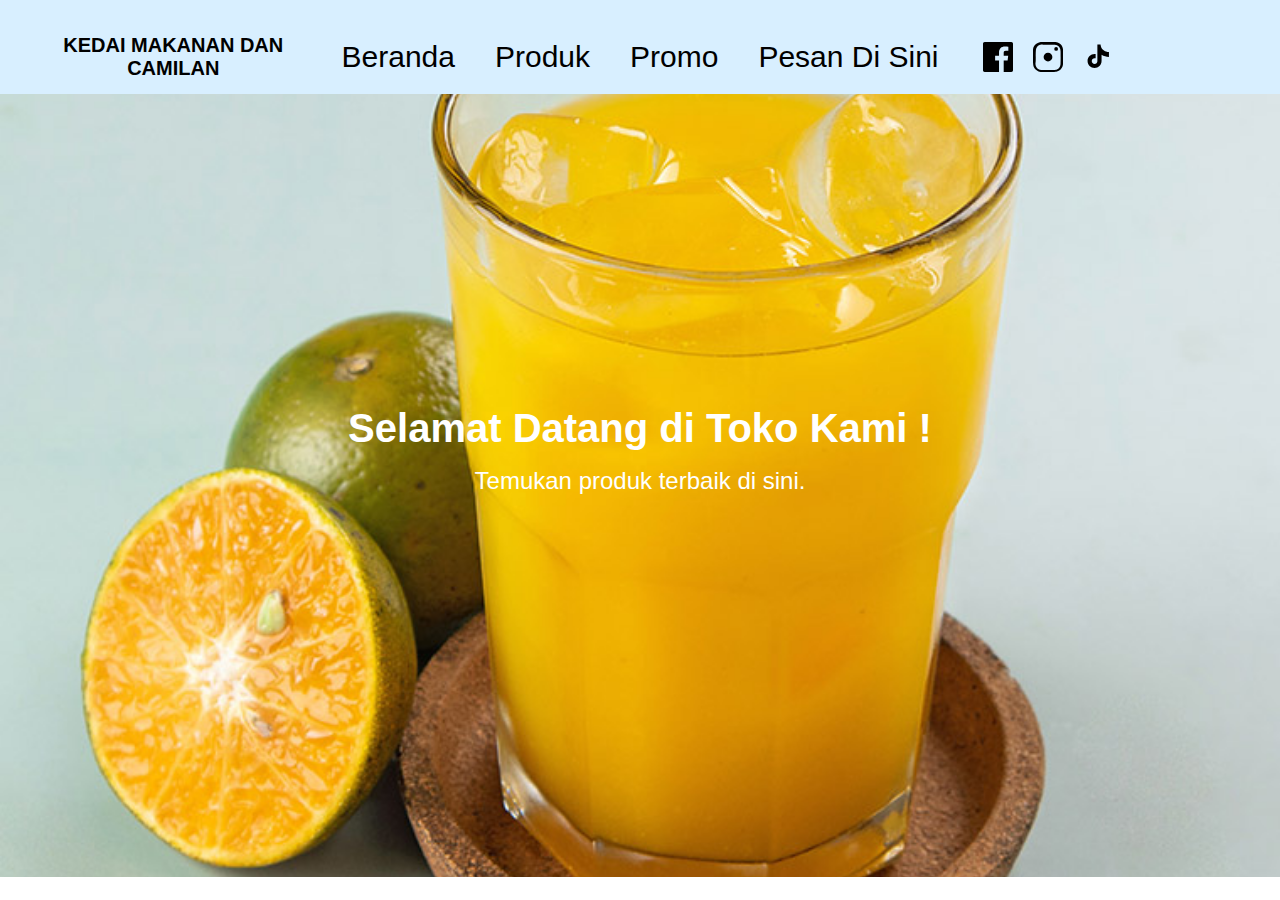
<file: index.html>
<!DOCTYPE html>
<html lang="id">
<head>
  <meta charset="UTF-8">
  <meta name="viewport" content="width=device-width, initial-scale=1.0">
  <title>KEDAI MAKANAN DAN CAMILAN</title>
  <link rel="stylesheet" href="style.css">
</head>
<body>
  <!-- Navbar -->
  <nav class="navbar">
    
<nav class="navbar"></nav>  
    <header class="logo-header">
  <h1 class="logo-text">KEDAI MAKANAN DAN CAMILAN </h1>
</header>
    <ul>
      <li><a href="index.html">Beranda</a></li>
      <li><a href="produk.html">Produk</a></li>
      <li><a href="promo.html" >Promo</a></li>
      <li><a href="kontak.html">Pesan Di Sini</a></li>
    </ul>
<!-- Media Sosial -->
<footer class="footer-social">
  <div class="social-icons">
    <a href="https://facebook.com/namamu" target="_blank" aria-label="Facebook">
      <svg xmlns="http://www.w3.org/2000/svg" width="30" height="30" fill="#fff" viewBox="0 0 24 24">
        <path d="M22.675 0h-21.35C.594 0 0 .593 0 1.326v21.348C0 23.407.594 24 1.325 24H12.82v-9.294H9.692V11.01h3.128V8.412c0-3.1 1.894-4.788 4.659-4.788 1.325 0 2.463.099 2.794.143v3.24h-1.918c-1.505 0-1.797.715-1.797 1.764v2.313h3.594l-.468 3.696h-3.126V24h6.126C23.406 24 24 23.407 24 22.674V1.326C24 .593 23.406 0 22.675 0z"/>
      </svg>
    </a>
    <a href="https://instagram.com/namamu" target="_blank" aria-label="Instagram">
      <svg xmlns="http://www.w3.org/2000/svg" width="30" height="30"  fill="#fff" viewBox="0 0 24 24">
        <path d="M12 2.2c3.2 0 3.584.012 4.85.07 1.17.056 1.796.24 2.215.401a4.408 4.408 0 011.577.997 4.409 4.409 0 01.997 1.577c.161.42.345 1.045.401 2.215.058 1.266.07 1.65.07 4.85s-.012 3.584-.07 4.85c-.056 1.17-.24 1.796-.401 2.215a4.408 4.408 0 01-.997 1.577 4.409 4.409 0 01-1.577.997c-.42.161-1.045.345-2.215.401-1.266.058-1.65.07-4.85.07s-3.584-.012-4.85-.07c-1.17-.056-1.796-.24-2.215-.401a4.408 4.408 0 01-1.577-.997 4.409 4.409 0 01-.997-1.577c-.161-.42-.345-1.045-.401-2.215C2.212 15.584 2.2 15.2 2.2 12s.012-3.584.07-4.85c.056-1.17.24-1.796.401-2.215a4.408 4.408 0 01.997-1.577 4.409 4.409 0 011.577-.997c.42-.161 1.045-.345 2.215-.401C8.416 2.212 8.8 2.2 12 2.2zm0-2.2C8.735 0 8.332.012 7.052.07 5.776.128 4.95.317 4.275.547a6.606 6.606 0 00-2.35 1.537A6.608 6.608 0 00.39 4.275c-.23.675-.419 1.5-.477 2.777C-.012 8.332 0 8.735 0 12c0 3.265.012 3.668.07 4.948.058 1.277.247 2.102.477 2.777a6.608 6.608 0 001.537 2.35 6.606 6.606 0 002.35 1.537c.675.23 1.5.419 2.777.477C8.332 23.988 8.735 24 12 24s3.668-.012 4.948-.07c1.277-.058 2.102-.247 2.777-.477a6.606 6.606 0 002.35-1.537 6.608 6.608 0 001.537-2.35c.23-.675.419-1.5.477-2.777.058-1.28.07-1.683.07-4.948 0-3.265-.012-3.668-.07-4.948-.058-1.277-.247-2.102-.477-2.777a6.608 6.608 0 00-1.537-2.35A6.606 6.606 0 0019.725.39c-.675-.23-1.5-.419-2.777-.477C15.668.012 15.265 0 12 0z"/>
        <circle cx="12" cy="12" r="3.5"/>
        <circle cx="18.5" cy="5.5" r="1.5"/>
      </svg>
    </a>
    <a href="https://www.tiktok.com/@namamu" target="_blank" aria-label="TikTok">
  <svg xmlns="http://www.w3.org/2000/svg" width="30" height="30" viewBox="0 0 48 48">
    <path d="M41,16.1c-2.7,0-5.3-0.9-7.4-2.4c-2.2-1.6-3.9-3.8-4.8-6.3c-0.4-1.1-0.6-2.3-0.7-3.5H23v26.7
      c0,2.5-2,4.5-4.5,4.5S14,32.9,14,30.3s2-4.5,4.5-4.5c0.6,0,1.2,0.1,1.7,0.3v-6.8c-0.6-0.1-1.1-0.1-1.7-0.1c-6.2,0-11.2,5-11.2,11.2
      S12.3,41.5,18.5,41.5S29.7,36.5,29.7,30.3V20.5c3.4,2.2,7.5,3.5,11.8,3.5v-7.9H41z"/>
  </svg>
</a>

  </div>
</footer>
</nav>

 <!-- Bagian Background Fullscreen seperti slide PPT -->
<div class="background">
  <div class="content">
    <h1 >Selamat Datang di Toko Kami !</h1>
    <p>Temukan produk terbaik di sini.</p>
  </div>
 </div>


  <script src="style.js"></script>
</body>
</html>
</file>
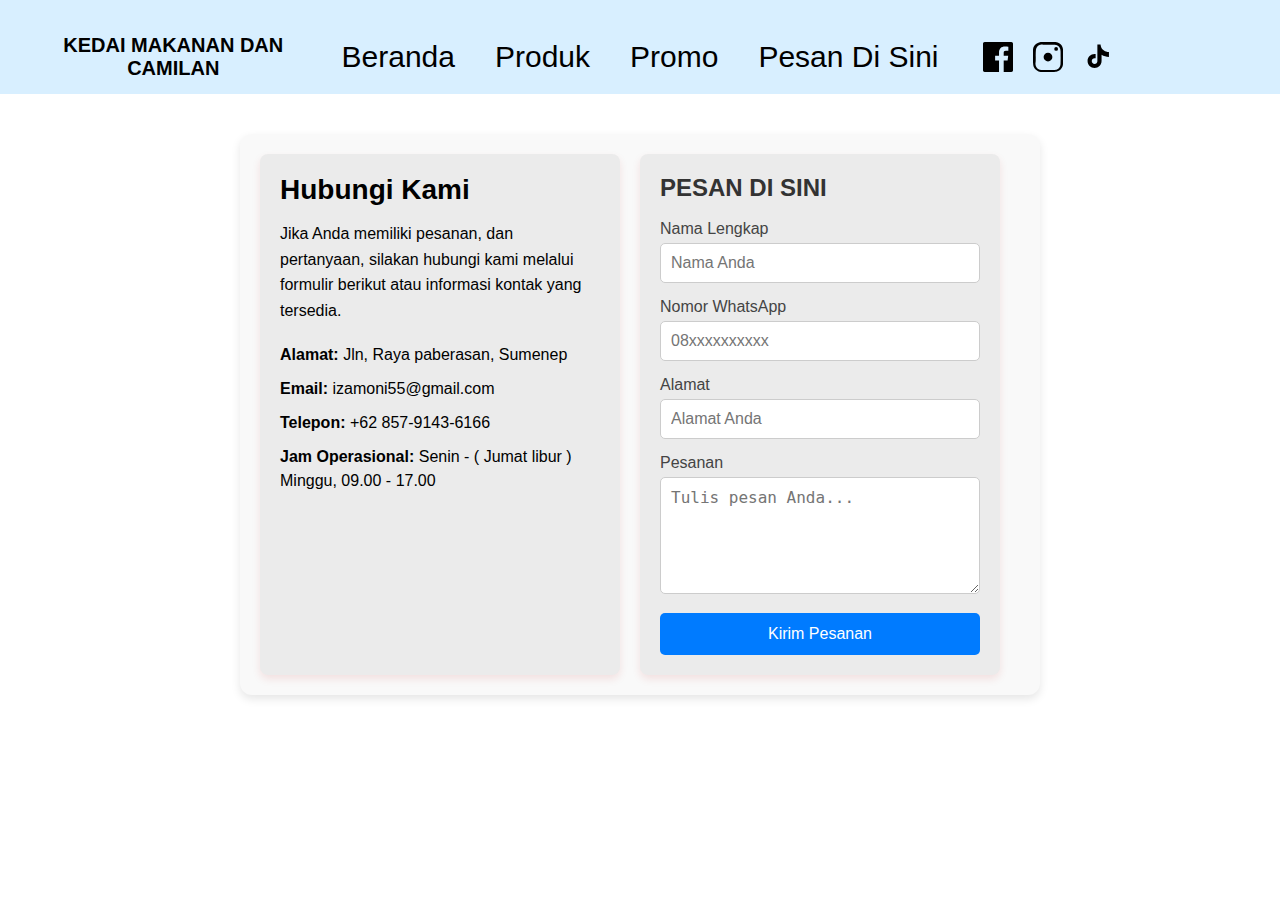
<file: kontak.html>
<!DOCTYPE html>
<html lang="id">
<head>
  <meta charset="UTF-8" />
  <meta name="viewport" content="width=device-width, initial-scale=1.0" />
  <title>KEDAI MAKANAN DAN CAMILAN</title>
  <link rel="stylesheet" href="style.css" />
</head>
<body>

<!-- Navbar -->
  <nav class="navbar">
    
<nav class="navbar"></nav>  
    <header class="logo-header">
  <h1 class="logo-text">KEDAI MAKANAN DAN CAMILAN </h1>
</header>
    <ul>
      <li><a href="index.html">Beranda</a></li>
      <li><a href="produk.html">Produk</a></li>
      <li><a href="promo.html" >Promo</a></li>
      <li><a href="kontak.html">Pesan Di Sini</a></li>
    </ul>

<!-- Media Sosial -->
<footer class="footer-social">
  <div class="social-icons">
    <a href="https://facebook.com/namamu" target="_blank" aria-label="Facebook">
      <svg xmlns="http://www.w3.org/2000/svg" width="30" height="30" fill="#fff" viewBox="0 0 24 24">
        <path d="M22.675 0h-21.35C.594 0 0 .593 0 1.326v21.348C0 23.407.594 24 1.325 24H12.82v-9.294H9.692V11.01h3.128V8.412c0-3.1 1.894-4.788 4.659-4.788 1.325 0 2.463.099 2.794.143v3.24h-1.918c-1.505 0-1.797.715-1.797 1.764v2.313h3.594l-.468 3.696h-3.126V24h6.126C23.406 24 24 23.407 24 22.674V1.326C24 .593 23.406 0 22.675 0z"/>
      </svg>
    </a>
    <a href="https://instagram.com/namamu" target="_blank" aria-label="Instagram">
      <svg xmlns="http://www.w3.org/2000/svg" width="30" height="30"  fill="#fff" viewBox="0 0 24 24">
        <path d="M12 2.2c3.2 0 3.584.012 4.85.07 1.17.056 1.796.24 2.215.401a4.408 4.408 0 011.577.997 4.409 4.409 0 01.997 1.577c.161.42.345 1.045.401 2.215.058 1.266.07 1.65.07 4.85s-.012 3.584-.07 4.85c-.056 1.17-.24 1.796-.401 2.215a4.408 4.408 0 01-.997 1.577 4.409 4.409 0 01-1.577.997c-.42.161-1.045.345-2.215.401-1.266.058-1.65.07-4.85.07s-3.584-.012-4.85-.07c-1.17-.056-1.796-.24-2.215-.401a4.408 4.408 0 01-1.577-.997 4.409 4.409 0 01-.997-1.577c-.161-.42-.345-1.045-.401-2.215C2.212 15.584 2.2 15.2 2.2 12s.012-3.584.07-4.85c.056-1.17.24-1.796.401-2.215a4.408 4.408 0 01.997-1.577 4.409 4.409 0 011.577-.997c.42-.161 1.045-.345 2.215-.401C8.416 2.212 8.8 2.2 12 2.2zm0-2.2C8.735 0 8.332.012 7.052.07 5.776.128 4.95.317 4.275.547a6.606 6.606 0 00-2.35 1.537A6.608 6.608 0 00.39 4.275c-.23.675-.419 1.5-.477 2.777C-.012 8.332 0 8.735 0 12c0 3.265.012 3.668.07 4.948.058 1.277.247 2.102.477 2.777a6.608 6.608 0 001.537 2.35 6.606 6.606 0 002.35 1.537c.675.23 1.5.419 2.777.477C8.332 23.988 8.735 24 12 24s3.668-.012 4.948-.07c1.277-.058 2.102-.247 2.777-.477a6.606 6.606 0 002.35-1.537 6.608 6.608 0 001.537-2.35c.23-.675.419-1.5.477-2.777.058-1.28.07-1.683.07-4.948 0-3.265-.012-3.668-.07-4.948-.058-1.277-.247-2.102-.477-2.777a6.608 6.608 0 00-1.537-2.35A6.606 6.606 0 0019.725.39c-.675-.23-1.5-.419-2.777-.477C15.668.012 15.265 0 12 0z"/>
        <circle cx="12" cy="12" r="3.5"/>
        <circle cx="18.5" cy="5.5" r="1.5"/>
      </svg>
    </a>
    <a href="https://www.tiktok.com/@namamu" target="_blank" aria-label="TikTok">
  <svg xmlns="http://www.w3.org/2000/svg" width="30" height="30" viewBox="0 0 48 48">
    <path d="M41,16.1c-2.7,0-5.3-0.9-7.4-2.4c-2.2-1.6-3.9-3.8-4.8-6.3c-0.4-1.1-0.6-2.3-0.7-3.5H23v26.7
      c0,2.5-2,4.5-4.5,4.5S14,32.9,14,30.3s2-4.5,4.5-4.5c0.6,0,1.2,0.1,1.7,0.3v-6.8c-0.6-0.1-1.1-0.1-1.7-0.1c-6.2,0-11.2,5-11.2,11.2
      S12.3,41.5,18.5,41.5S29.7,36.5,29.7,30.3V20.5c3.4,2.2,7.5,3.5,11.8,3.5v-7.9H41z"/>
  </svg>
</a>
  </div>
</footer>
 </nav>

  <section class="kontak-container">
    <div class="kontak-info">
      <h2>Hubungi Kami</h2>
      <p>Jika Anda memiliki pesanan, dan pertanyaan, silakan hubungi kami melalui 
        formulir berikut atau informasi kontak yang tersedia.</p>
      
      <ul>
        <li><strong>Alamat:</strong> Jln, Raya paberasan, Sumenep</li>
        <li><strong>Email:</strong> izamoni55@gmail.com</li>
        <li><strong>Telepon:</strong> +62 857-9143-6166</li>
        <li><strong>Jam Operasional:</strong> Senin - ( Jumat libur ) Minggu, 09.00 - 17.00</li>
      </ul>
    </div>

    <div class="kontak-form">
      <h2>PESAN DI SINI</h2><br>
    <form id="formKontak" action="#" method="post">
      <label for="nama">Nama Lengkap</label>
      <input type="text" id="nama" name="nama" placeholder="Nama Anda" required />

      <label for="wa">Nomor WhatsApp</label>
      <input type="tel" id="wa" name="wa" placeholder="08xxxxxxxxxx" pattern="08[0-9]{8,12}" required />

      <label for="Alamat">Alamat</label>
      <input type="text" id="Alamat" name="Alamat" placeholder="Alamat Anda" required />

      <label for="pesan">Pesanan</label>
      <textarea id="pesan" name="pesan" rows="5" placeholder="Tulis pesan Anda..." required></textarea>

      <button type="submit">Kirim Pesanan</button>
    </form>
  </div>

  <div id="output"></div>

  </section>


<script src="style.js"></script>
</body>
</html>
</file>
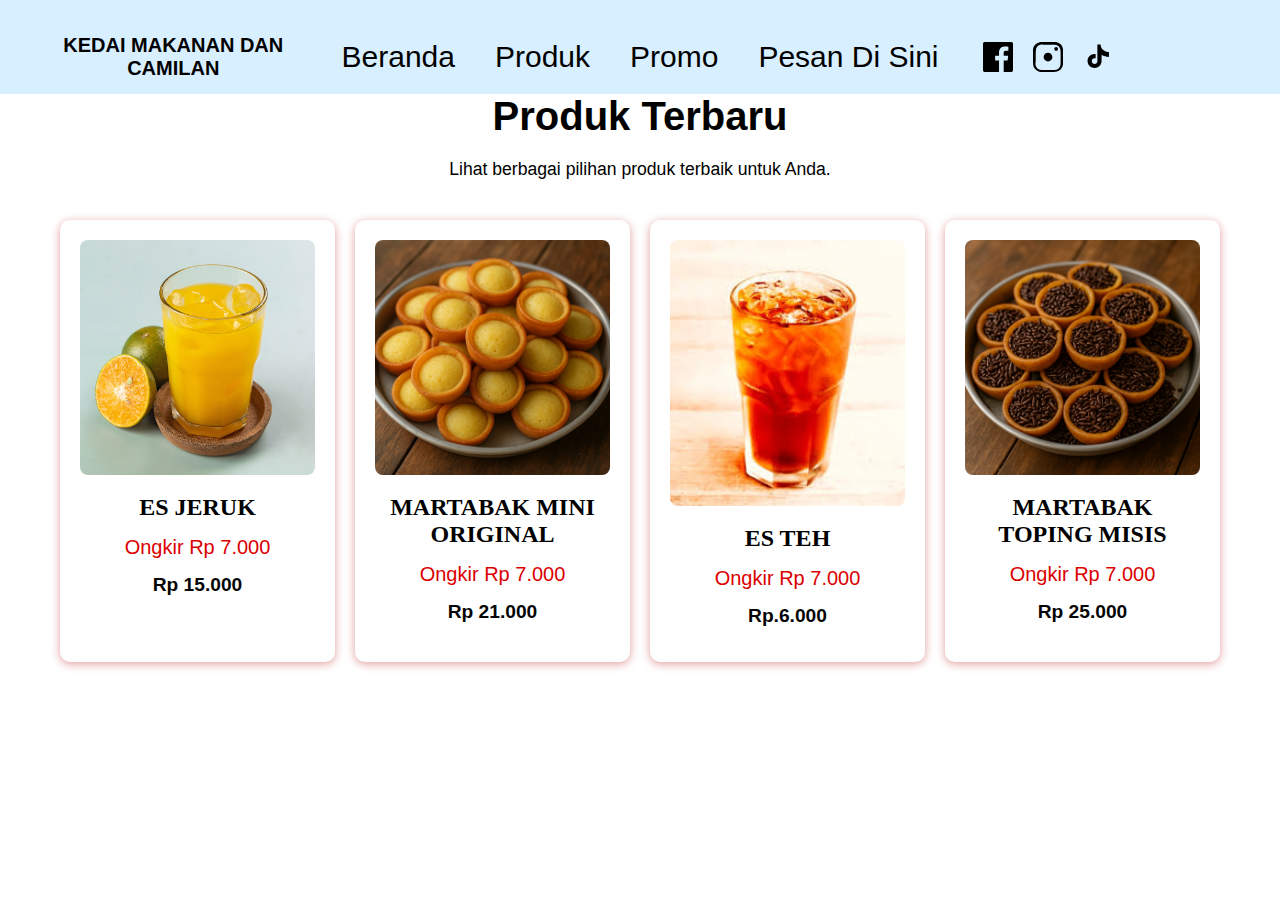
<file: produk.html>
<!DOCTYPE html>
<html lang="id">
<head>
  <meta charset="UTF-8">
  <meta name="viewport" content="width=device-width, initial-scale=1">
  <title>KEDAI MAKANAN DAN CAMILAN</title>
  <link rel="stylesheet" href="style.css">
</head>
<body>
 <!-- Navbar -->
  <nav class="navbar">
    
<nav class="navbar"></nav>  
    <header class="logo-header">
  <h1 class="logo-text">KEDAI MAKANAN DAN CAMILAN </h1>
</header>
    <ul>
      <li><a href="index.html">Beranda</a></li>
      <li><a href="produk.html">Produk</a></li>
      <li><a href="promo.html" >Promo</a></li>
      <li><a href="kontak.html">Pesan Di Sini</a></li>
    </ul>

<!-- Media Sosial -->
<footer class="footer-social">
  <div class="social-icons">
     <a href="https://facebook.com/namamu" target="_blank" aria-label="Facebook">
      <svg xmlns="http://www.w3.org/2000/svg" width="30" height="30" fill="#fff" viewBox="0 0 24 24">
        <path d="M22.675 0h-21.35C.594 0 0 .593 0 1.326v21.348C0 23.407.594 24 1.325 24H12.82v-9.294H9.692V11.01h3.128V8.412c0-3.1 1.894-4.788 4.659-4.788 1.325 0 2.463.099 2.794.143v3.24h-1.918c-1.505 0-1.797.715-1.797 1.764v2.313h3.594l-.468 3.696h-3.126V24h6.126C23.406 24 24 23.407 24 22.674V1.326C24 .593 23.406 0 22.675 0z"/>
      </svg>
    </a>
    <a href="https://instagram.com/namamu" target="_blank" aria-label="Instagram">
      <svg xmlns="http://www.w3.org/2000/svg" width="30" height="30"  fill="#fff" viewBox="0 0 24 24">
        <path d="M12 2.2c3.2 0 3.584.012 4.85.07 1.17.056 1.796.24 2.215.401a4.408 4.408 0 011.577.997 4.409 4.409 0 01.997 1.577c.161.42.345 1.045.401 2.215.058 1.266.07 1.65.07 4.85s-.012 3.584-.07 4.85c-.056 1.17-.24 1.796-.401 2.215a4.408 4.408 0 01-.997 1.577 4.409 4.409 0 01-1.577.997c-.42.161-1.045.345-2.215.401-1.266.058-1.65.07-4.85.07s-3.584-.012-4.85-.07c-1.17-.056-1.796-.24-2.215-.401a4.408 4.408 0 01-1.577-.997 4.409 4.409 0 01-.997-1.577c-.161-.42-.345-1.045-.401-2.215C2.212 15.584 2.2 15.2 2.2 12s.012-3.584.07-4.85c.056-1.17.24-1.796.401-2.215a4.408 4.408 0 01.997-1.577 4.409 4.409 0 011.577-.997c.42-.161 1.045-.345 2.215-.401C8.416 2.212 8.8 2.2 12 2.2zm0-2.2C8.735 0 8.332.012 7.052.07 5.776.128 4.95.317 4.275.547a6.606 6.606 0 00-2.35 1.537A6.608 6.608 0 00.39 4.275c-.23.675-.419 1.5-.477 2.777C-.012 8.332 0 8.735 0 12c0 3.265.012 3.668.07 4.948.058 1.277.247 2.102.477 2.777a6.608 6.608 0 001.537 2.35 6.606 6.606 0 002.35 1.537c.675.23 1.5.419 2.777.477C8.332 23.988 8.735 24 12 24s3.668-.012 4.948-.07c1.277-.058 2.102-.247 2.777-.477a6.606 6.606 0 002.35-1.537 6.608 6.608 0 001.537-2.35c.23-.675.419-1.5.477-2.777.058-1.28.07-1.683.07-4.948 0-3.265-.012-3.668-.07-4.948-.058-1.277-.247-2.102-.477-2.777a6.608 6.608 0 00-1.537-2.35A6.606 6.606 0 0019.725.39c-.675-.23-1.5-.419-2.777-.477C15.668.012 15.265 0 12 0z"/>
        <circle cx="12" cy="12" r="3.5"/>
        <circle cx="18.5" cy="5.5" r="1.5"/>
      </svg>
    </a>
    <a href="https://www.tiktok.com/@namamu" target="_blank" aria-label="TikTok">
  <svg xmlns="http://www.w3.org/2000/svg" width="30" height="30" viewBox="0 0 48 48">
    <path d="M41,16.1c-2.7,0-5.3-0.9-7.4-2.4c-2.2-1.6-3.9-3.8-4.8-6.3c-0.4-1.1-0.6-2.3-0.7-3.5H23v26.7
      c0,2.5-2,4.5-4.5,4.5S14,32.9,14,30.3s2-4.5,4.5-4.5c0.6,0,1.2,0.1,1.7,0.3v-6.8c-0.6-0.1-1.1-0.1-1.7-0.1c-6.2,0-11.2,5-11.2,11.2
      S12.3,41.5,18.5,41.5S29.7,36.5,29.7,30.3V20.5c3.4,2.2,7.5,3.5,11.8,3.5v-7.9H41z"/>
  </svg>
</a>
  </div>
</footer>
 </nav>

  <!-- Judul halaman -->
  <header class="produk-header">
    <h1>Produk Terbaru</h1>
    <p>Lihat berbagai pilihan produk terbaik untuk Anda.</p>
  </header>

  <!-- Daftar Produk -->
  <section class="produk-grid">
    <div class="produk-item">
      <img src="folder/ES-JERUK-murni.jpg" alt="ES JERUK">
      <h3>ES JERUK</h3>
      <p class="ongkir">Ongkir Rp 7.000</p>
      <p class="harga">Rp 15.000</p>
      </div>

    <div class="produk-item">
      <img src="folder/martabak.png" alt="MARTABAK MINI">
      <h3>MARTABAK MINI ORIGINAL</h3>
      <p class="ongkir">Ongkir Rp 7.000</p>
      <p class="harga">Rp 21.000</p>
     </div>

    <div class="produk-item">
      <img src="folder/teh.jpg" alt="ES TEH">
      <h3>ES TEH</h3>
      <p class="ongkir">Ongkir Rp 7.000</p>
      <p class="harga">Rp.6.000</p>
      </div>

    <div class="produk-item">
      <img src="folder/misis.png" alt="MARTABAK">
      <h3>MARTABAK TOPING MISIS</h3>
      <p class="ongkir">Ongkir Rp 7.000</p>
      <p class="harga">Rp 25.000</p>
    </div>
    <!-- Tambahkan produk lainnya di sini -->
  </section>



  <script src="style.js"></script>
</body>
</html>
</file>
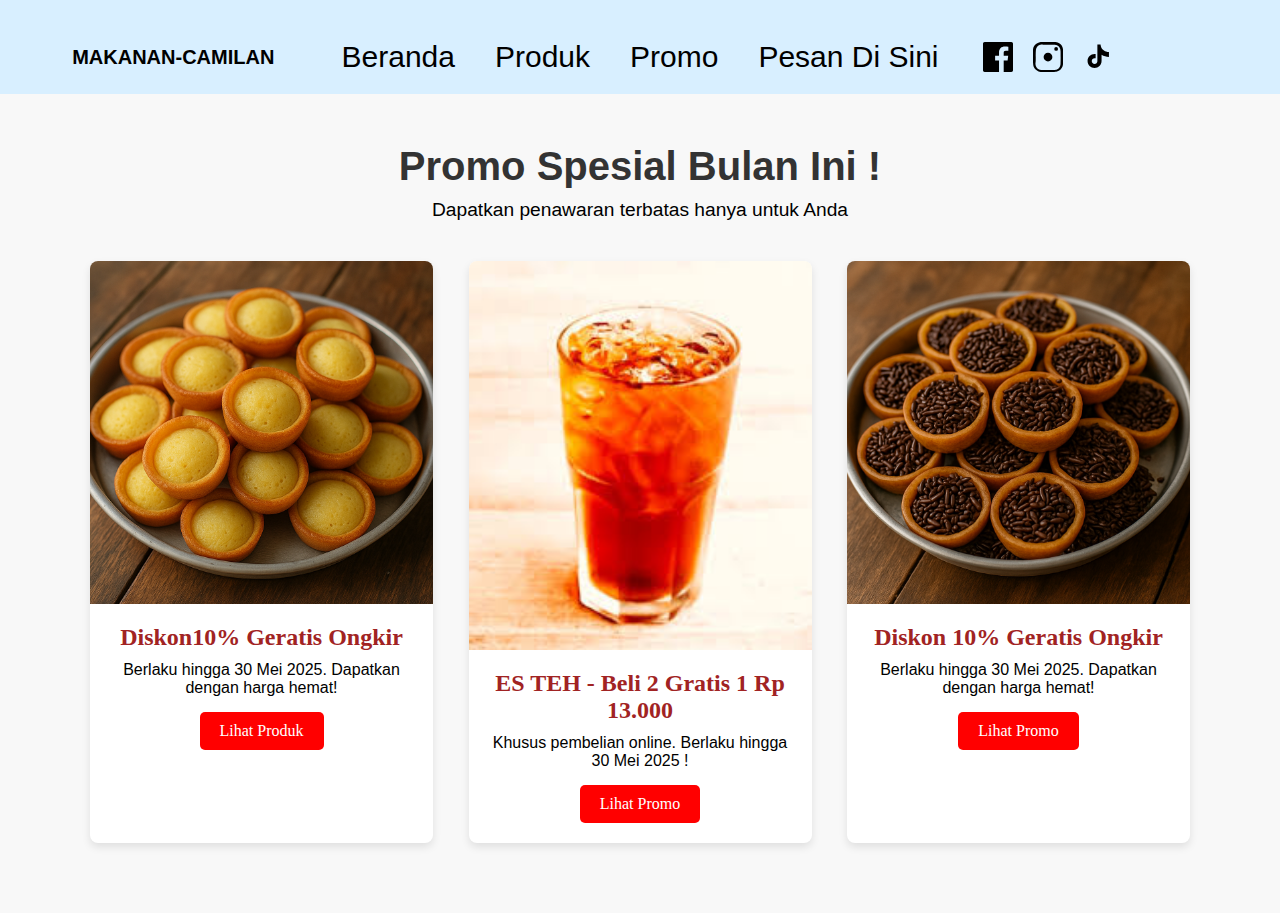
<file: promo.html>
<!DOCTYPE html>
<html lang="id">
<head>
  <meta charset="UTF-8" />
  <meta name="viewport" content="width=device-width, initial-scale=1.0"/>
  <title>KEDAI MAKANAN DAN CAMILAN </title>
  <link rel="stylesheet" href="style.css" />
</head>
<body>

 <!-- Navbar -->
  <nav class="navbar">
    
<nav class="navbar"></nav>  
    <header class="logo-header">
  <h1 class="logo-text">MAKANAN-CAMILAN </h1>
</header>
    <ul>
      <li><a href="index.html">Beranda</a></li>
      <li><a href="produk.html">Produk</a></li>
      <li><a href="promo.html" >Promo</a></li>
      <li><a href="kontak.html">Pesan Di Sini</a></li>
    </ul>

<!-- Media Sosial -->
<footer class="footer-social">
  <div class="social-icons">
     <a href="https://facebook.com/namamu" target="_blank" aria-label="Facebook">
      <svg xmlns="http://www.w3.org/2000/svg" width="30" height="30" fill="#fff" viewBox="0 0 24 24">
        <path d="M22.675 0h-21.35C.594 0 0 .593 0 1.326v21.348C0 23.407.594 24 1.325 24H12.82v-9.294H9.692V11.01h3.128V8.412c0-3.1 1.894-4.788 4.659-4.788 1.325 0 2.463.099 2.794.143v3.24h-1.918c-1.505 0-1.797.715-1.797 1.764v2.313h3.594l-.468 3.696h-3.126V24h6.126C23.406 24 24 23.407 24 22.674V1.326C24 .593 23.406 0 22.675 0z"/>
      </svg>
    </a>
    <a href="https://instagram.com/namamu" target="_blank" aria-label="Instagram">
      <svg xmlns="http://www.w3.org/2000/svg" width="30" height="30"  fill="#fff" viewBox="0 0 24 24">
        <path d="M12 2.2c3.2 0 3.584.012 4.85.07 1.17.056 1.796.24 2.215.401a4.408 4.408 0 011.577.997 4.409 4.409 0 01.997 1.577c.161.42.345 1.045.401 2.215.058 1.266.07 1.65.07 4.85s-.012 3.584-.07 4.85c-.056 1.17-.24 1.796-.401 2.215a4.408 4.408 0 01-.997 1.577 4.409 4.409 0 01-1.577.997c-.42.161-1.045.345-2.215.401-1.266.058-1.65.07-4.85.07s-3.584-.012-4.85-.07c-1.17-.056-1.796-.24-2.215-.401a4.408 4.408 0 01-1.577-.997 4.409 4.409 0 01-.997-1.577c-.161-.42-.345-1.045-.401-2.215C2.212 15.584 2.2 15.2 2.2 12s.012-3.584.07-4.85c.056-1.17.24-1.796.401-2.215a4.408 4.408 0 01.997-1.577 4.409 4.409 0 011.577-.997c.42-.161 1.045-.345 2.215-.401C8.416 2.212 8.8 2.2 12 2.2zm0-2.2C8.735 0 8.332.012 7.052.07 5.776.128 4.95.317 4.275.547a6.606 6.606 0 00-2.35 1.537A6.608 6.608 0 00.39 4.275c-.23.675-.419 1.5-.477 2.777C-.012 8.332 0 8.735 0 12c0 3.265.012 3.668.07 4.948.058 1.277.247 2.102.477 2.777a6.608 6.608 0 001.537 2.35 6.606 6.606 0 002.35 1.537c.675.23 1.5.419 2.777.477C8.332 23.988 8.735 24 12 24s3.668-.012 4.948-.07c1.277-.058 2.102-.247 2.777-.477a6.606 6.606 0 002.35-1.537 6.608 6.608 0 001.537-2.35c.23-.675.419-1.5.477-2.777.058-1.28.07-1.683.07-4.948 0-3.265-.012-3.668-.07-4.948-.058-1.277-.247-2.102-.477-2.777a6.608 6.608 0 00-1.537-2.35A6.606 6.606 0 0019.725.39c-.675-.23-1.5-.419-2.777-.477C15.668.012 15.265 0 12 0z"/>
        <circle cx="12" cy="12" r="3.5"/>
        <circle cx="18.5" cy="5.5" r="1.5"/>
      </svg>
    </a>
    <a href="https://www.tiktok.com/@namamu" target="_blank" aria-label="TikTok">
  <svg xmlns="http://www.w3.org/2000/svg" width="30" height="30" viewBox="0 0 48 48">
    <path d="M41,16.1c-2.7,0-5.3-0.9-7.4-2.4c-2.2-1.6-3.9-3.8-4.8-6.3c-0.4-1.1-0.6-2.3-0.7-3.5H23v26.7
      c0,2.5-2,4.5-4.5,4.5S14,32.9,14,30.3s2-4.5,4.5-4.5c0.6,0,1.2,0.1,1.7,0.3v-6.8c-0.6-0.1-1.1-0.1-1.7-0.1c-6.2,0-11.2,5-11.2,11.2
      S12.3,41.5,18.5,41.5S29.7,36.5,29.7,30.3V20.5c3.4,2.2,7.5,3.5,11.8,3.5v-7.9H41z"/>
  </svg>
</a>
  </div>
</footer>
 </nav>

  <!-- Promo Section -->
  <section class="promo-section">
    <div class="container">
      <div class="promo-header">
        <h1>Promo Spesial Bulan Ini !</h1>
        <p>Dapatkan penawaran terbatas hanya untuk Anda</p>
      </div>

      <div class="promo-list">
        <!-- Promo 1 -->
        <div class="promo-card">
          <img src="folder/martabak.png" alt="MARTABAK MINI">
          <div class="promo-content">
            <h3>Diskon10% Geratis Ongkir</h3>
            <p>Berlaku hingga 30 Mei 2025. Dapatkan dengan harga hemat!</p>
            <a href="produk.html" class="btn">Lihat Produk</a>
          </div>
        </div>

        <!-- Promo 2 -->
        <div class="promo-card">
          <img src="folder/teh.jpg" alt="Promo 2">
          <div class="promo-content">
            <h3>ES TEH - Beli 2 Gratis 1 Rp 13.000</h3>
            <p>Khusus pembelian online. Berlaku hingga 30 Mei 2025 !</p>
            <a href="produk.html" class="btn">Lihat Promo</a>
          </div>
        </div>

        <!-- Promo 3 -->
        <div class="promo-card">
          <img src="folder/misis.png" alt="Promo 3">
          <div class="promo-content">
           <h3>Diskon 10% Geratis Ongkir</h3>
          <p>Berlaku hingga 30 Mei 2025. Dapatkan dengan harga hemat!</p>
            <a href="produk.html" class="btn">Lihat Promo</a>
          </div>
        </div>
      </div>
    </div>
  </section>

  <script src="style.js"></script>
</body>
</html>
</file>
<file: style.css>
/* Reset margin dan padding untuk seluruh elemen */
* {
  margin: 0;
  padding: 0;
  box-sizing: border-box;
}

/* Navbar */
.navbar {
  display: flex;
  justify-content: space-between; /* bagi 3 bagian: kiri - tengah - kanan */
  align-items: center;
  flex-wrap: wrap; /* biar responsif */
  padding: 10px 20px;
  background-color: #d8efff;
  overflow-x: hidden;
  width: 100%;
  box-sizing: border-box;
}
.logo-header {
  flex: 1;
  text-align: center;
}
.logo-text {
  color:#000000;
  font-size: 20px;
  font-family: Tahoma, sans-serif;
  font-weight: bold;
  margin: 0;
  text-align: center;
}

ul {
  list-style: none;
  display: flex;
  gap: 10px;
  padding: 0;
  margin: 0;
}

ul li {
  position: relative;
}

ul li a {
  color: rgb(0, 0, 0);
  text-decoration: none;
  font-family: Arial, sans-serif;
  font-size: 30px;
  padding: 10px 15px;
  display: inline-block;
}

/* Hover hanya untuk link yang BUKAN .active */
ul li a:not(.active):hover {
  text-decoration: underline;
  color: #ff4081;
}

/* Gaya untuk menu aktif */
ul li a.active {
  color: #ff4081;
  text-decoration: none;
}


/* Social Media */
.footer-social {
  flex: 1;
  text-align: right;
}

.social-icons {
  display: flex;
  margin-left: 30px;
  gap: 20px;
   width: 30px;   /* Lebar ikon */
  height: 30px;  /* Tinggi ikon */
  fill: #333;   
  
}
.sosial-icon img {
  margin: 0 10px;
  font-size: 24px;
}


.social-icons a {
  color: rgb(0, 0, 0);
  display: inline-block;
  font-size: 24px;
}

.social-icons svg {
  fill: rgb(0, 0, 0);
  font-size: 24px;
}


/* Background section */
.background {
  display: flex;
  justify-content: space-between;
  align-items: center;
  height: 87vh;
  background: url('folder/ES-JERUK-murni.jpg') no-repeat center center;
  background-size: cover;
  padding: 20px;
}
/* Konten di atas gambar */
.background .content {
  position:center;
  z-index: 2;
  text-align: center;
  max-width: 190%;
}

.background .content h1 {
  margin-bottom: 1rem;
}

.background .content p {
  font-size: 1.5rem;
}

.content h1,p {
  color: #ffffff; /* warna abu tua untuk judul */
  font-family: sans-serif;
font-size: 40px;
}

/* Styling untuk produk */
.produk-grid {
  display: grid;
  grid-template-columns: repeat(auto-fill, minmax(250px, 1fr));
  gap: 20px;
  max-width: 1200px;     /* Batasi lebar kontainer agar tidak melebar penuh */
  margin: auto;     /* Margin atas-bawah 60px, kiri-kanan auto (tengah) */
  padding: 0 20px;  
}

.produk-item {
  background: #f5f5f5;
  padding: 10px;
  text-align: center;
  border-radius: 8px;
  box-shadow: 0 4px 6px rgba(190, 18, 18, 0.116)2;
   position: relative;
}

.produk-item img {
  width: 100%;
  border-radius: 8px;
}

.produk-item h3 {
  margin-top: 15px;
  font-size: 20px;
}

.content {
  position: absolute;
  top: 50%;
  left: 50%;
  transform: translate(-50%, -50%);
  text-align: center;
  color: #00ffff;
  z-index: 1;
}

h1 {
  font-size: 3em;
  font-weight: bold;
  font-family: 'Comic Sans MS', sans-serif;
  margin-bottom: 20px;
}

p {
  font-size: 1.5em;
}

.bg-image img {
  display: none; /* Menyembunyikan gambar yang tidak digunakan */
}


/* Pengaturan header produk */
.produk-header {
  text-align: center;
  margin-bottom: 40px;
}

.produk-header h1 {
  font-size: 2.5rem;
  font-weight: 600;
  color: #000000;
}

.produk-header p {
  font-size: 1.1rem;
  color: #000000;
  margin-top: 10px;
}

/* Grid untuk produk */
.produk-grid {
  display: grid;
  grid-template-columns: repeat(auto-fill, minmax(250px, 1fr));
  gap: 20px;
  margin-top: 20px;
}

/* Styling untuk tiap item produk */
.produk-item {
  background-color: #fff;
  border-radius: 10px;
  box-shadow: 0 2px 10px rgba(185, 4, 4, 0.384);
  overflow: hidden;
  text-align: center;
  padding: 20px;
  transition: transform 0.3s ease, box-shadow 0.3s ease;
}

.produk-item:hover {
  transform: translateY(-10px);
  box-shadow: 0 4px 20px rgba(150, 0, 0, 0.767);
}

.produk-item img {
  width: 100%;
  height: auto;
  border-radius: 8px;
  object-fit: cover;
}

.produk-item h3 {
  font-size: 1.5rem;
  color: #000000;
  margin: 15px 0;
}

.produk-item .harga {
  font-size: 1.2rem;
  font-weight: bold;
  color: #050505;
}

.produk-item p {
  font-size: 20px;
  font-family: Tahoma, sans-serif;
  color: #db0000;
  margin: 15px 0;
  top: 8px;
  right: 8px;
  left: auto;

}

.label-notready {
  position: absolute;
  top: 10px;
  right: 10px; /* ubah dari left ke right */
  background-color: rgba(255, 0, 0, 0.85);
  color: white;
  font-size: 12px;
  font-weight: bold;
  padding: 4px 8px;
  border-radius: 4px;
  z-index: 1;
  pointer-events: none;
}







/* Promo Section */
.promo-section {
  background-color: #f8f8f8;
  padding: 50px 0;
}

.promo-header h1 {
  font-size: 2.5rem;
  text-align: center;
  color: #333;
  margin-bottom: 10px;
}

.promo-header p {
  font-size: 1.2rem;
  text-align: center;
  color: #000000;
  margin-bottom: 40px;
}

.promo-list {
  display: flex;
  justify-content: space-between;
  flex-wrap: wrap;
  gap: 20px;
  padding: 0 90px;
}

.promo-card {
  background-color: #bd0000;
  border-radius: 10px;
  overflow: hidden;
  box-shadow: 0 4px 12px rgba(0, 0, 0, 0.1);
  width: calc(33% - 20px);
  transition: transform 0.3s ease;
}

.promo-card:hover {
  transform: translateY(-10px);
}

.promo-card img {
  width: 100%;
  height: 200px;
  object-fit: cover;
}

.promo-content {
  padding: 20px;
}

.promo-content h3 {
  font-size: 1.5rem;
  color: #a12323;
  margin-bottom: 15px;
}

.promo-content p {
  font-size: 1rem;
  color: #000000;
  margin-bottom: 20px;
}

.promo-content .btn {
  background-color: #640800;
  color: #6e0000;
  padding: 10px 20px;
  border-radius: 5px;
  text-decoration: none;
  text-align: center;
  display: inline-block;
  transition: background-color 0.3s ease;
}

.promo-content .btn:hover {
  background-color: #830202;
}

/* Tombol Promo */
.btn {
  display: inline-block;
  padding: 10px 20px;
  background-color: #007bff;
  color: white;
  font-size: 16px;
  text-decoration: none;
  border-radius: 5px;
  transition: background-color 0.3s ease;
}

.btn:hover {
  background-color: #0056b3;
}

/* Promo Card */
.promo-card {
  display: flex;
  flex-direction: column;
  background-color: #fff;
  border-radius: 8px;
  overflow: hidden;
  margin-bottom: 20px;
  box-shadow: 0 4px 8px rgba(0, 0, 0, 0.1);
}

.promo-card img {
  width: 100%;
  height: auto;
}

.promo-content {
  padding: 20px;
  text-align: center;
}

.promo-content h3 {
  font-size: 24px;
  margin-bottom: 10px;
}

.promo-content p {
  font-size: 16px;
  margin-bottom: 15px;
}

.promo-card .btn {
  background-color: #ff0000;
  color: white;
  padding: 10px 20px;
  font-size: 16px;
  border-radius: 5px;
  transition: background-color 0.3s ease;
}

.promo-card .btn:hover {
  background-color: #000000;
}


/* Kontainer Umum */
.kontak-container {
  display: flex;
  max-width: 800px;
  justify-content: space-between;
  margin: 40px auto;
  padding:20px;
  background-color: #f9f9f9;
   border-radius: 12px;
  box-shadow: 0 4px 10px rgba(0, 0, 0, 0.1);
  font-family: Arial, sans-serif;
  color: #333;
}

.kontak-info, .kontak-form {
  flex: 1;
  margin-right: 20px;
  padding: 20px;
  background-color: #ebebeb;
  border-radius: 8px;
  box-shadow: 0 4px 8px rgba(189, 9, 9, 0.1);
}

.kontak-info h2 {
  font-size: 28px;
  margin-bottom: 15px;
  color: #000000;
}

.kontak-info p {
  font-size: 16px;
  line-height: 1.6;
  margin-bottom: 20px;
  color: #020202;
}

.kontak-info ul {
  list-style-type: none;
  padding-left: 0;       /* Menghilangkan padding default */
  margin: 0;
  display: flex;
  flex-direction: column; /* Menyusun item ke bawah */
  gap: 10px;   
}

.kontak-info li {
  font-size: 16px;
  line-height: 1.5;
  color: #000000;
}

.kontak-info strong {
  font-weight: bold;
}

.kontak-form h3 {
  font-size: 24px;
  margin-bottom: 20px;
  color: #333;
}

.kontak-form label {
  display: block;
  font-size: 16px;
  margin-bottom: 5px;
  color: #444;
}

.kontak-form input, .kontak-form textarea {
  width: 100%;
  padding: 10px;
  margin-bottom: 15px;
  border-radius: 5px;
  border: 1px solid #ccc;
  font-size: 16px;
  color: #333;
}

.kontak-form textarea {
  resize: vertical;
}

.kontak-form button {
  width: 100%;
  padding: 12px;
  background-color: #007bff;
  color: white;
  font-size: 16px;
  border: none;
  border-radius: 5px;
  cursor: pointer;
  transition: background-color 0.3s ease;
}

.kontak-form button:hover {
  background-color: #0056b3;
}



/* RESPONSIF: Android / layar kecil */
@media (max-width: 600px) {
  .navbar {
  display: flex;
  justify-content: space-between;
  align-items: center;
  flex-wrap: wrap; /* ini mencegah tumpukan */
  padding: 10px 20px;
  }

  .logo-header {
    order: 1;
    width: 100%;
    margin-bottom: 10px;
  }

  .logo-text {
    text-align: center;
    font-size: 24px;
  }

  .navbar ul {
    order: 2;
    flex-direction: row;
    flex-wrap: wrap;
    justify-content: center;
    width: 100%;
    margin-bottom: 10px;
  }

  .navbar ul li a {
    font-size: 20px;
    padding: 8px 10px;
  }

  .footer-social {
    order: 3;
    text-align: center;
    margin-top: 10px;
    width: 100%;
  }

  .social-icons {
    justify-content: center;
    margin: 0 auto;
  }

  .background,
  .promo-list,
  .kontak-container {
    flex-direction: column;
    align-items: center;
    padding: 20px;
  }

  .promo-card,
  .kontak-info,
  .kontak-form {
    width: 100%;
    margin-right: 0;
    margin-bottom: 20px;
  }

  .produk-grid {
    grid-template-columns: 1fr;
  }
}

@media (max-width: 768px) {
  .navbar {
    flex-direction: column;
    align-items: center;
  }

  .navbar .menu {
    flex-direction: column;
    align-items: center;
    gap: 10px;
  }

  .navbar .menu li {
    width: 100%;
    text-align: center;
  }
}
</file>
